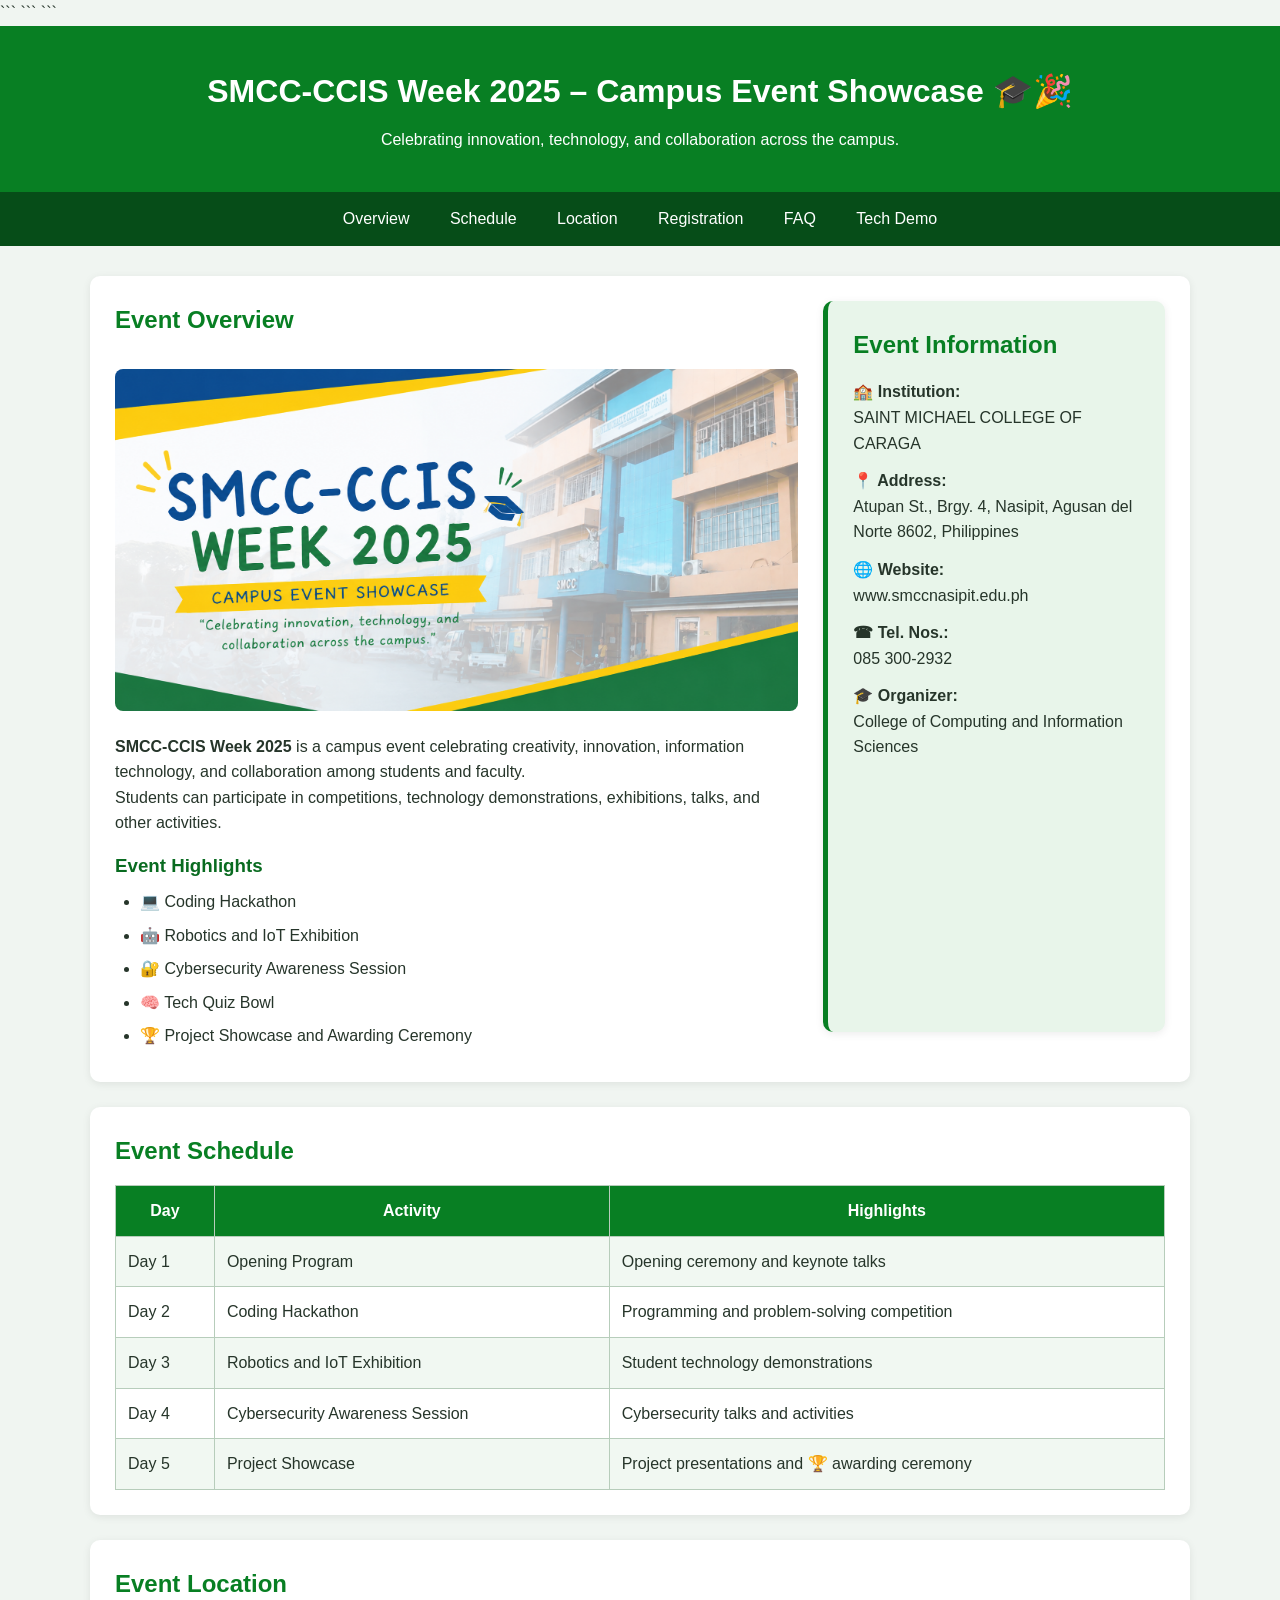
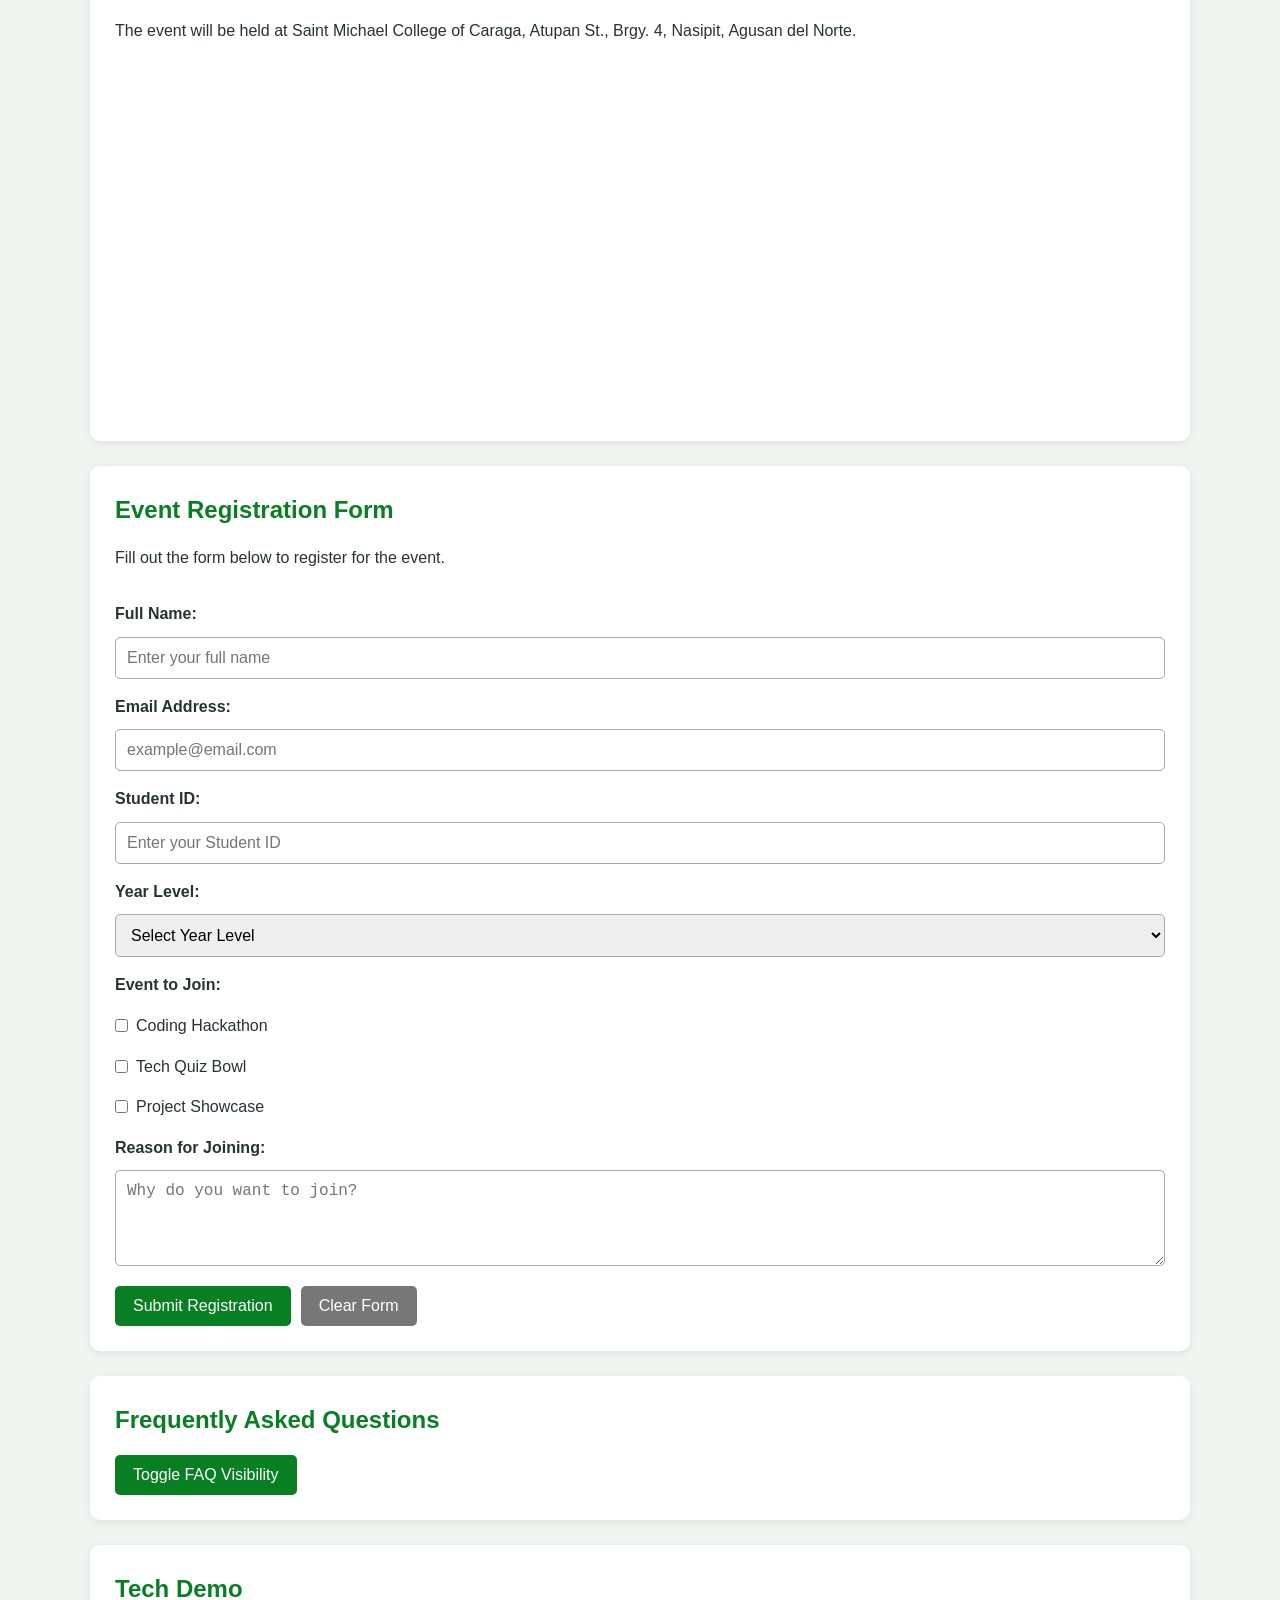
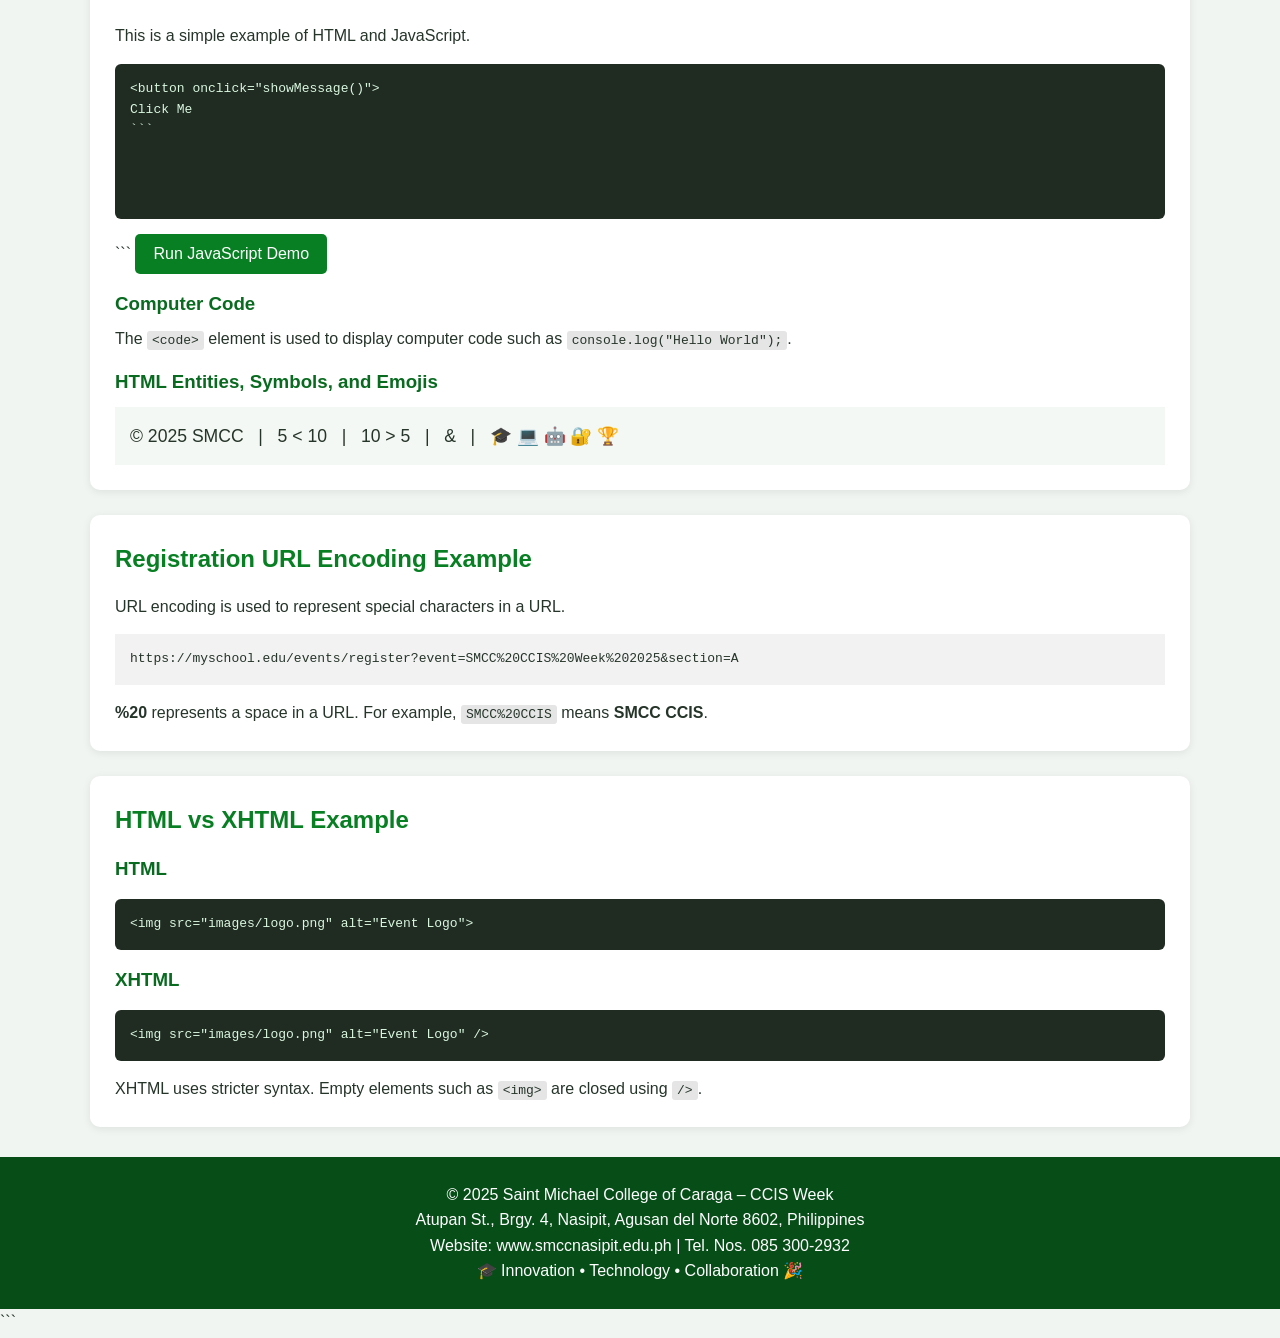
<file: index.html>
<!DOCTYPE html>

<html lang="en">
<head>
    <meta charset="UTF-8">
    <meta name="viewport" content="width=device-width, initial-scale=1.0">
    <title>SMCC-CCIS Week 2025</title>

```
<style>
    * {
        box-sizing: border-box;
        margin: 0;
        padding: 0;
    }

    body {
        font-family: Arial, sans-serif;
        background-color: #f0f5f1;
        color: #26352a;
        line-height: 1.6;
    }

    header {
        background-color: #087f23;
        color: white;
        text-align: center;
        padding: 40px 20px;
    }

    header h1 {
        margin-bottom: 10px;
    }

    nav {
        background-color: #064d18;
        text-align: center;
    }

    nav a {
        display: inline-block;
        color: white;
        text-decoration: none;
        padding: 14px 18px;
    }

    nav a:hover {
        background-color: #087f23;
    }

    main {
        width: 90%;
        max-width: 1100px;
        margin: 30px auto;
    }

    section,
    aside {
        background-color: white;
        padding: 25px;
        margin-bottom: 25px;
        border-radius: 10px;
        box-shadow: 0 2px 8px rgba(0, 0, 0, 0.08);
    }

    h2 {
        color: #087f23;
        margin-bottom: 15px;
    }

    h3 {
        color: #096b20;
        margin-top: 15px;
        margin-bottom: 8px;
    }

    .overview {
        display: grid;
        grid-template-columns: 2fr 1fr;
        gap: 25px;
    }

    .event-image {
        width: 100%;
        margin: 15px 0;
        border-radius: 8px;
    }

    .info {
        background-color: #e8f5ea;
        border-left: 5px solid #087f23;
    }

    .info p {
        margin-bottom: 12px;
    }

    ul {
        padding-left: 25px;
    }

    li {
        margin-bottom: 8px;
    }

    table {
        width: 100%;
        border-collapse: collapse;
        margin-top: 15px;
    }

    th,
    td {
        border: 1px solid #b7cdbb;
        padding: 12px;
    }

    th {
        background-color: #087f23;
        color: white;
    }

    tr:nth-child(even) {
        background-color: #f1f8f2;
    }

    iframe {
        width: 100%;
        height: 350px;
        border: none;
        border-radius: 8px;
        margin-top: 15px;
    }

    form {
        display: grid;
        gap: 10px;
    }

    label {
        font-weight: bold;
        margin-top: 5px;
    }

    input,
    select,
    textarea {
        width: 100%;
        padding: 11px;
        border: 1px solid #aaa;
        border-radius: 5px;
        font-size: 1rem;
    }

    .checkbox {
        display: flex;
        align-items: center;
        gap: 8px;
        font-weight: normal;
    }

    .checkbox input {
        width: auto;
    }

    button {
        padding: 11px 18px;
        border: none;
        border-radius: 5px;
        cursor: pointer;
        font-size: 1rem;
    }

    .submit {
        background-color: #087f23;
        color: white;
    }

    .reset {
        background-color: #777;
        color: white;
    }

    .buttons {
        display: flex;
        gap: 10px;
        margin-top: 10px;
    }

    #faq-content {
        display: none;
    }

    .faq {
        background-color: #eef7ef;
        padding: 15px;
        margin-bottom: 10px;
        border-left: 4px solid #087f23;
    }

    pre {
        background-color: #202b22;
        color: #d9f7df;
        padding: 15px;
        overflow-x: auto;
        border-radius: 6px;
        margin: 15px 0;
    }

    code {
        background-color: #e5e5e5;
        padding: 2px 5px;
        border-radius: 3px;
    }

    pre code {
        background-color: transparent;
        padding: 0;
    }

    .url {
        background-color: #f2f2f2;
        padding: 15px;
        margin: 15px 0;
        word-break: break-all;
        font-family: monospace;
    }

    #success {
        display: none;
        background-color: #d9f5df;
        color: #126321;
        padding: 15px;
        border-radius: 5px;
        margin-top: 10px;
    }

    footer {
        background-color: #064d18;
        color: white;
        text-align: center;
        padding: 25px 15px;
    }

    footer a {
        color: #b8f5c4;
    }

    .symbols {
        background-color: #f4f8f4;
        padding: 15px;
        margin-top: 10px;
        font-size: 1.1rem;
    }

    @media (max-width: 768px) {
        .overview {
            grid-template-columns: 1fr;
        }

        nav a {
            padding: 10px;
        }

        main {
            width: 95%;
        }
    }

    @media (max-width: 480px) {
        header h1 {
            font-size: 1.5rem;
        }

        section,
        aside {
            padding: 18px;
        }

        .buttons {
            flex-direction: column;
        }

        button {
            width: 100%;
        }
    }
</style>
```

</head>

<body>

```
<header>
    <h1>SMCC-CCIS Week 2025 – Campus Event Showcase 🎓🎉</h1>
    <p>Celebrating innovation, technology, and collaboration across the campus.</p>
</header>

<nav>
    <a href="#overview">Overview</a>
    <a href="#schedule">Schedule</a>
    <a href="#location">Location</a>
    <a href="#registration">Registration</a>
    <a href="#faq">FAQ</a>
    <a href="#tech-demo">Tech Demo</a>
</nav>

<main>

    <section id="overview">
        <div class="overview">

            <article>
                <h2>Event Overview</h2>

                <img src="pic1.png"
                     alt="SMCC-CCIS Week 2025 Banner"
                     class="event-image">

                <p>
                    <strong>SMCC-CCIS Week 2025</strong> is a campus event
                    celebrating creativity, innovation, information technology,
                    and collaboration among students and faculty.
                </p>

                <p>
                    Students can participate in competitions, technology
                    demonstrations, exhibitions, talks, and other activities.
                </p>

                <h3>Event Highlights</h3>

                <ul>
                    <li>💻 Coding Hackathon</li>
                    <li>🤖 Robotics and IoT Exhibition</li>
                    <li>🔐 Cybersecurity Awareness Session</li>
                    <li>🧠 Tech Quiz Bowl</li>
                    <li>🏆 Project Showcase and Awarding Ceremony</li>
                </ul>
            </article>

            <aside class="info">
                <h2>Event Information</h2>

                <p>
                    <strong>🏫 Institution:</strong><br>
                    SAINT MICHAEL COLLEGE OF CARAGA
                </p>

                <p>
                    <strong>📍 Address:</strong><br>
                    Atupan St., Brgy. 4, Nasipit,
                    Agusan del Norte 8602, Philippines
                </p>

                <p>
                    <strong>🌐 Website:</strong><br>
                    www.smccnasipit.edu.ph
                </p>

                <p>
                    <strong>☎ Tel. Nos.:</strong><br>
                    085 300-2932
                </p>

                <p>
                    <strong>🎓 Organizer:</strong><br>
                    College of Computing and Information Sciences
                </p>
            </aside>

        </div>
    </section>

    <section id="schedule">
        <h2>Event Schedule</h2>

        <table>
            <tr>
                <th>Day</th>
                <th>Activity</th>
                <th>Highlights</th>
            </tr>

            <tr>
                <td>Day 1</td>
                <td>Opening Program</td>
                <td>Opening ceremony and keynote talks</td>
            </tr>

            <tr>
                <td>Day 2</td>
                <td>Coding Hackathon</td>
                <td>Programming and problem-solving competition</td>
            </tr>

            <tr>
                <td>Day 3</td>
                <td>Robotics and IoT Exhibition</td>
                <td>Student technology demonstrations</td>
            </tr>

            <tr>
                <td>Day 4</td>
                <td>Cybersecurity Awareness Session</td>
                <td>Cybersecurity talks and activities</td>
            </tr>

            <tr>
                <td>Day 5</td>
                <td>Project Showcase</td>
                <td>Project presentations and 🏆 awarding ceremony</td>
            </tr>
        </table>
    </section>

    <section id="location">
        <h2>Event Location</h2>

        <p>
            The event will be held at Saint Michael College of Caraga,
            Atupan St., Brgy. 4, Nasipit, Agusan del Norte.
        </p>

        <iframe
            src="https://www.google.com/maps?q=Saint+Michael+College+of+Caraga,+Nasipit,+Agusan+del+Norte&output=embed"
            title="Saint Michael College of Caraga Map">
        </iframe>
    </section>

    <section id="registration">
        <h2>Event Registration Form</h2>

        <p>Fill out the form below to register for the event.</p>

        <br>

        <form id="registration-form">

            <label for="fullname">Full Name:</label>
            <input type="text"
                   id="fullname"
                   name="fullname"
                   placeholder="Enter your full name"
                   required
                   minlength="3"
                   maxlength="100">

            <label for="email">Email Address:</label>
            <input type="email"
                   id="email"
                   name="email"
                   placeholder="example@email.com"
                   required>

            <label for="student-id">Student ID:</label>
            <input type="text"
                   id="student-id"
                   name="student-id"
                   placeholder="Enter your Student ID"
                   required
                   pattern="[0-9]{6,12}"
                   title="Student ID must contain 6 to 12 digits">

            <label for="year-level">Year Level:</label>

            <select id="year-level"
                    name="year-level"
                    required>

                <option value="">Select Year Level</option>
                <option value="1st Year">1st Year</option>
                <option value="2nd Year">2nd Year</option>
                <option value="3rd Year">3rd Year</option>
                <option value="4th Year">4th Year</option>

            </select>

            <label>Event to Join:</label>

            <label class="checkbox">
                <input type="checkbox"
                       name="event"
                       value="Coding Hackathon">
                Coding Hackathon
            </label>

            <label class="checkbox">
                <input type="checkbox"
                       name="event"
                       value="Tech Quiz Bowl">
                Tech Quiz Bowl
            </label>

            <label class="checkbox">
                <input type="checkbox"
                       name="event"
                       value="Project Showcase">
                Project Showcase
            </label>

            <label for="message">Reason for Joining:</label>

            <textarea id="message"
                      name="message"
                      rows="4"
                      minlength="10"
                      maxlength="500"
                      placeholder="Why do you want to join?"
                      required></textarea>

            <div class="buttons">

                <button type="submit" class="submit">
                    Submit Registration
                </button>

                <button type="reset" class="reset">
                    Clear Form
                </button>

            </div>

            <div id="success">
                Registration submitted successfully! Thank you for
                joining SMCC-CCIS Week 2025. 🎓
            </div>

        </form>
    </section>

    <section id="faq">
        <h2>Frequently Asked Questions</h2>

        <button type="button"
                class="submit"
                onclick="toggleFAQ()">
            Toggle FAQ Visibility
        </button>

        <div id="faq-content">

            <div class="faq">
                <h3>Who can participate?</h3>
                <p>
                    Students of Saint Michael College of Caraga are
                    encouraged to participate.
                </p>
            </div>

            <div class="faq">
                <h3>Is registration required?</h3>
                <p>
                    Yes. Students should complete the registration form
                    for the activities they want to join.
                </p>
            </div>

            <div class="faq">
                <h3>What should I bring?</h3>
                <p>
                    Bring your student ID and any materials needed for
                    your chosen activity.
                </p>
            </div>

            <div class="faq">
                <h3>Where is the event?</h3>
                <p>
                    The event will be held at Saint Michael College
                    of Caraga in Nasipit, Agusan del Norte.
                </p>
            </div>

        </div>
    </section>

    <section id="tech-demo">
        <h2>Tech Demo</h2>

        <p>
            This is a simple example of HTML and JavaScript.
        </p>

        <pre><code>&lt;button onclick="showMessage()"&gt;
Click Me
```

</button>

<script>
function showMessage() {
alert("Welcome to SMCC-CCIS Week 2025!");
}
</script></code></pre>

```
        <button type="button"
                class="submit"
                onclick="showDemoMessage()">
            Run JavaScript Demo
        </button>

        <h3>Computer Code</h3>

        <p>
            The <code>&lt;code&gt;</code> element is used to display
            computer code such as
            <code>console.log("Hello World");</code>.
        </p>

        <h3>HTML Entities, Symbols, and Emojis</h3>

        <div class="symbols">
            &copy; 2025 SMCC &nbsp; | &nbsp;
            5 &lt; 10 &nbsp; | &nbsp;
            10 &gt; 5 &nbsp; | &nbsp;
            &amp; &nbsp; | &nbsp;
            🎓 💻 🤖 🔐 🏆
        </div>
    </section>

    <section>
        <h2>Registration URL Encoding Example</h2>

        <p>
            URL encoding is used to represent special characters in a URL.
        </p>

        <div class="url">
            https://myschool.edu/events/register?event=SMCC%20CCIS%20Week%202025&amp;section=A
        </div>

        <p>
            <strong>%20</strong> represents a space in a URL.
            For example, <code>SMCC%20CCIS</code> means
            <strong>SMCC CCIS</strong>.
        </p>
    </section>

    <section>
        <h2>HTML vs XHTML Example</h2>

        <h3>HTML</h3>

        <pre><code>&lt;img src="images/logo.png" alt="Event Logo"&gt;</code></pre>

        <h3>XHTML</h3>

        <pre><code>&lt;img src="images/logo.png" alt="Event Logo" /&gt;</code></pre>

        <p>
            XHTML uses stricter syntax. Empty elements such as
            <code>&lt;img&gt;</code> are closed using <code>/&gt;</code>.
        </p>
    </section>

</main>

<footer>
    <p>&copy; 2025 Saint Michael College of Caraga – CCIS Week</p>
    <p>
        Atupan St., Brgy. 4, Nasipit, Agusan del Norte 8602, Philippines
    </p>
    <p>
        Website: www.smccnasipit.edu.ph |
        Tel. Nos. 085 300-2932
    </p>
    <p>🎓 Innovation • Technology • Collaboration 🎉</p>
</footer>

<script>
    function toggleFAQ() {
        let faq = document.getElementById("faq-content");

        if (faq.style.display === "block") {
            faq.style.display = "none";
        } else {
            faq.style.display = "block";
        }
    }

    function showDemoMessage() {
        alert("Welcome to SMCC-CCIS Week 2025! 🎓💻");
    }

    document.getElementById("registration-form").addEventListener(
        "submit",
        function(event) {
            event.preventDefault();

            let name = document.getElementById("fullname").value;

            document.getElementById("success").style.display = "block";

            alert(
                "Thank you, " + name +
                "! Your registration has been received."
            );
        }
    );

    document.getElementById("registration-form").addEventListener(
        "reset",
        function() {
            document.getElementById("success").style.display = "none";
        }
    );
</script>
```

</body>
</html>
</file>
